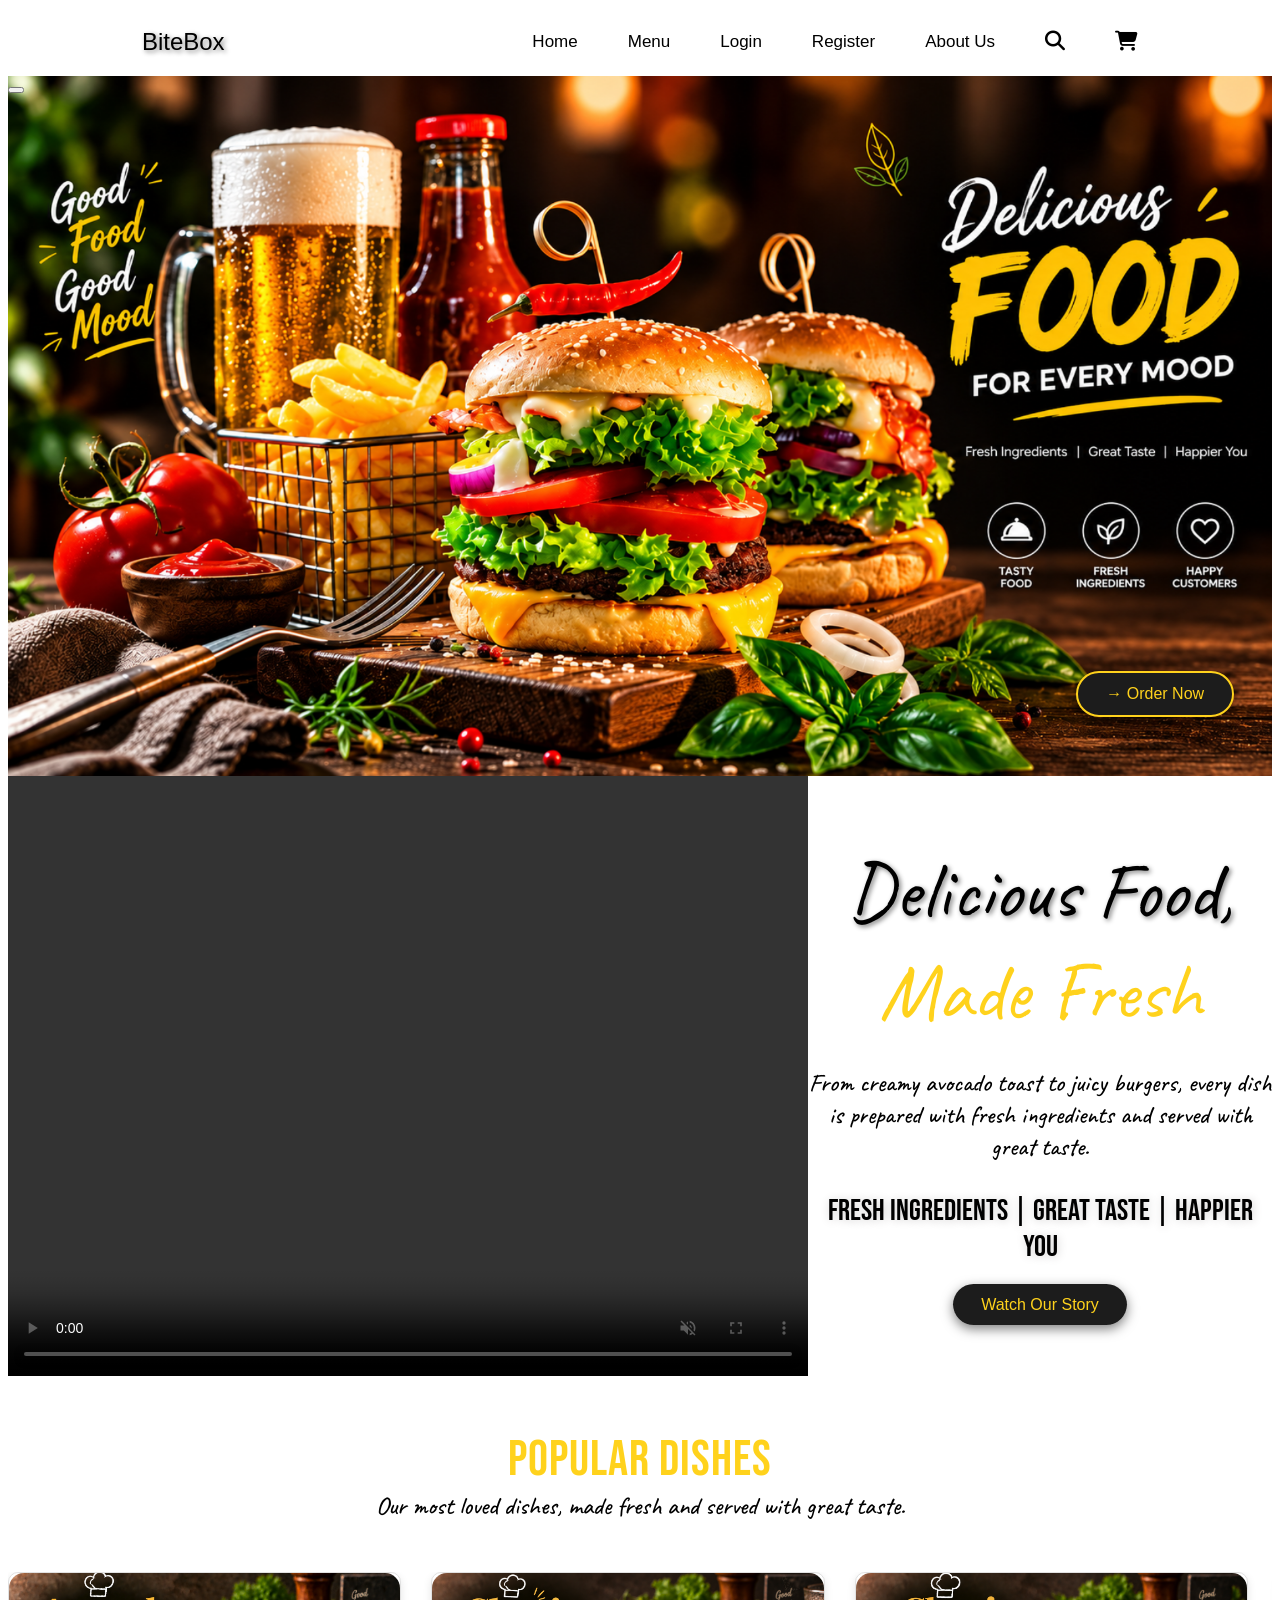
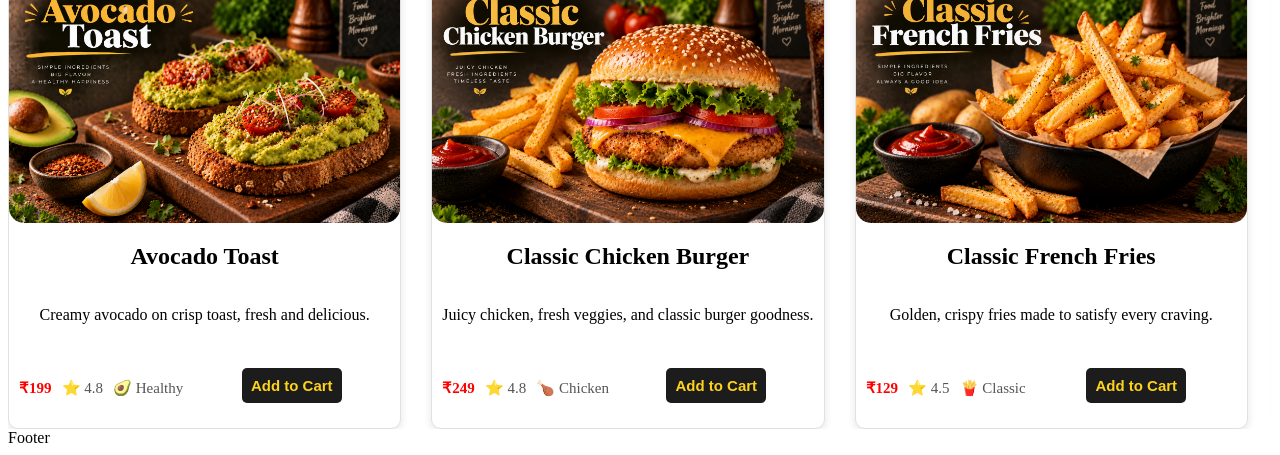
<file: pages/index.html>
<!DOCTYPE html>
<html lang="en">

<head>
   <meta charset="UTF-8">
   <meta name="viewport" content="width=device-width, initial-scale=1.0">
   <title>BiteBox</title>
   <link rel="stylesheet" href="../css/style.css">
   <link rel="stylesheet" href="https://cdnjs.cloudflare.com/ajax/libs/font-awesome/6.7.2/css/all.min.css">
   <link rel="preconnect" href="https://fonts.googleapis.com">
   <link rel="preconnect" href="https://fonts.gstatic.com" crossorigin>
   <link href="https://fonts.googleapis.com/css2?family=Bebas+Neue&display=swap" rel="stylesheet">
   <link rel="preconnect" href="https://fonts.googleapis.com">
<link rel="preconnect" href="https://fonts.gstatic.com" crossorigin>
<link href="https://fonts.googleapis.com/css2?family=Bebas+Neue&family=Caveat:wght@500&display=swap" rel="stylesheet">

</head>

<body>
   <!-- Container Tags : div - Block Element, span - Inline Element -->

   <div>

      <!-- Header -->

      <nav>
         <h1>BiteBox</h1>
         <ul>
            <li><a href="index.html">Home</a></li>
            <li><a href="menu.html">Menu</a></li>
            <li><a href="login.html">Login</a></li>
            <li><a href="register.html">Register</a></li>
            <li><a href="aboutus.html">About Us</a></li>
            <li><i class="fa-solid fa-magnifying-glass"></i></li>
            <li><i class="fa-solid fa-cart-shopping"></i></li>
         </ul>
      </nav>

   </div>

   <div>
      <!-- Main Content -->

      <div class="main">
         <button><a href="menu.html">→ Order Now</a></button>
      </div>

      <div class="video_section">
         
         <div class="video-contenet">
            <video controls autoplay muted loop width="800" height="600">
               <source src="../videos/video_01.mp4" type="video/mp4">
            </video>
         </div>

         <div class="video-text">
            <h1>Delicious Food, </h1>
            <span>Made Fresh</span>

            <p class="highlight">From creamy avocado toast to juicy burgers, every dish is prepared with fresh ingredients and served with great taste.</p>

            <p class="highlight1">Fresh Ingredients | Great Taste | Happier You</p>

            <button><a href="../pages/menu.html">Watch Our Story</a></button>
         </div>

      </div>

   </div>

   <div>
      <!-- Popular Dishes -->

      <div class="popular_dishes_section">
         <span>POPULAR DISHES</span>
       <p>Our most loved dishes, made fresh and served with great taste.</p>
       </div>

       <div class="scroll-container">

       <div class="popular_dishes">

         <div class="dish">
            <img src="../images/Menu/avocado-toast.png" alt="Avocado Toast" class="dish-image">
            <h2>Avocado Toast</h2>
            <p>Creamy avocado on crisp toast, fresh and delicious.</p>
            <div class="food-info">
                  <span class="price">₹199</span>
                  <span class="rating">⭐ 4.8</span>
                  <span class="tag">🥑 Healthy</span>
                  <button>Add to Cart</button>
               </div>
         </div>

         <div class="dish">
            <img src="../images/Menu/classic-chicken-burger.png" alt="Classic Chicken Burger" class="dish-image">
            <h2>Classic Chicken Burger</h2>
            <p>Juicy chicken, fresh veggies, and classic burger goodness.</p>
            <div class="food-info">
                  <span class="price">₹249</span>
                  <span class="rating">⭐ 4.8</span>
                  <span class="tag">🍗 Chicken</span>
                  <button>Add to Cart</button>
               </div>
         </div>

         <div class="dish">
            <img src="../images/Menu/classic-french-fries.png" alt="Classic French Fries" class="dish-image">
            <h2>Classic French Fries</h2>
            <p>Golden, crispy fries made to satisfy every craving.</p>
            <div class="food-info">
                  <span class="price">₹129</span>
                  <span class="rating">⭐ 4.5</span>
                  <span class="tag">🍟 Classic</span>
                  <button>Add to Cart</button>
               </div>
         </div>

         <div class="dish">
            <img src="../images/Menu/spicy-chicken-rice-bowl.png" alt="Spicy Chicken Rice Bowl" class="dish-image">
            <h2>Spicy Chicken Rice Bowl</h2>
            <p>Spicy, flavorful chicken served with fragrant rice and fresh toppings.</p>
            <div class="food-info">
                  <span class="price">₹249</span>
                  <span class="rating">⭐ 4.8</span>
                  <span class="tag">🌶️ Spicy</span>
                  <button>Add to Cart</button>
               </div>
         </div>

         <!-- Duplicate set for seamless scrolling -->
        <div class="dish">
            <img src="../images/Menu/avocado-toast.png"
                 alt="Avocado Toast"
                 class="dish-image">
            <h2>Avocado Toast</h2>
            <p>Creamy avocado on crisp toast, fresh and delicious.</p>
            <div class="food-info">
                  <span class="price">₹199</span>
                  <span class="rating">⭐ 4.8</span>
                  <span class="tag">🥑 Healthy</span>
                  <button>Add to Cart</button>
               </div>
        </div>

        <div class="dish">
            <img src="../images/Menu/classic-chicken-burger.png"
                 alt="Classic Chicken Burger"
                 class="dish-image">
            <h2>Classic Chicken Burger</h2>
            <p>Juicy chicken, fresh veggies, and classic burger goodness.</p>
            <div class="food-info">
                  <span class="price">₹249</span>
                  <span class="rating">⭐ 4.8</span>
                  <span class="tag">🍗 Chicken</span>
                  <button>Add to Cart</button>
               </div>
        </div>

        <div class="dish">
            <img src="../images/Menu/classic-french-fries.png"
                 alt="Classic French Fries"
                 class="dish-image">
            <h2>Classic French Fries</h2>
            <p>Golden, crispy fries made to satisfy every craving.</p>
            <div class="food-info">
                  <span class="price">₹129</span>
                  <span class="rating">⭐ 4.5</span>
                  <span class="tag">🍟 Classic</span>
                  <button>Add to Cart</button>
               </div>
        </div>

        <div class="dish">
            <img src="../images/Menu/spicy-chicken-rice-bowl.png"
                 alt="Spicy Chicken Rice Bowl"
                 class="dish-image">
            <h2>Spicy Chicken Rice Bowl</h2>
            <p>Spicy, flavorful chicken served with fragrant rice and fresh toppings.</p>
            <div class="food-info">
                  <span class="price">₹249</span>
                  <span class="rating">⭐ 4.8</span>
                  <span class="tag">🌶️ Spicy</span>
                  <button>Add to Cart</button>
               </div>
        </div>

   </div>
   </div>

   </div>

   <div>
      Footer
   </div>

</body>

</html>
</file>
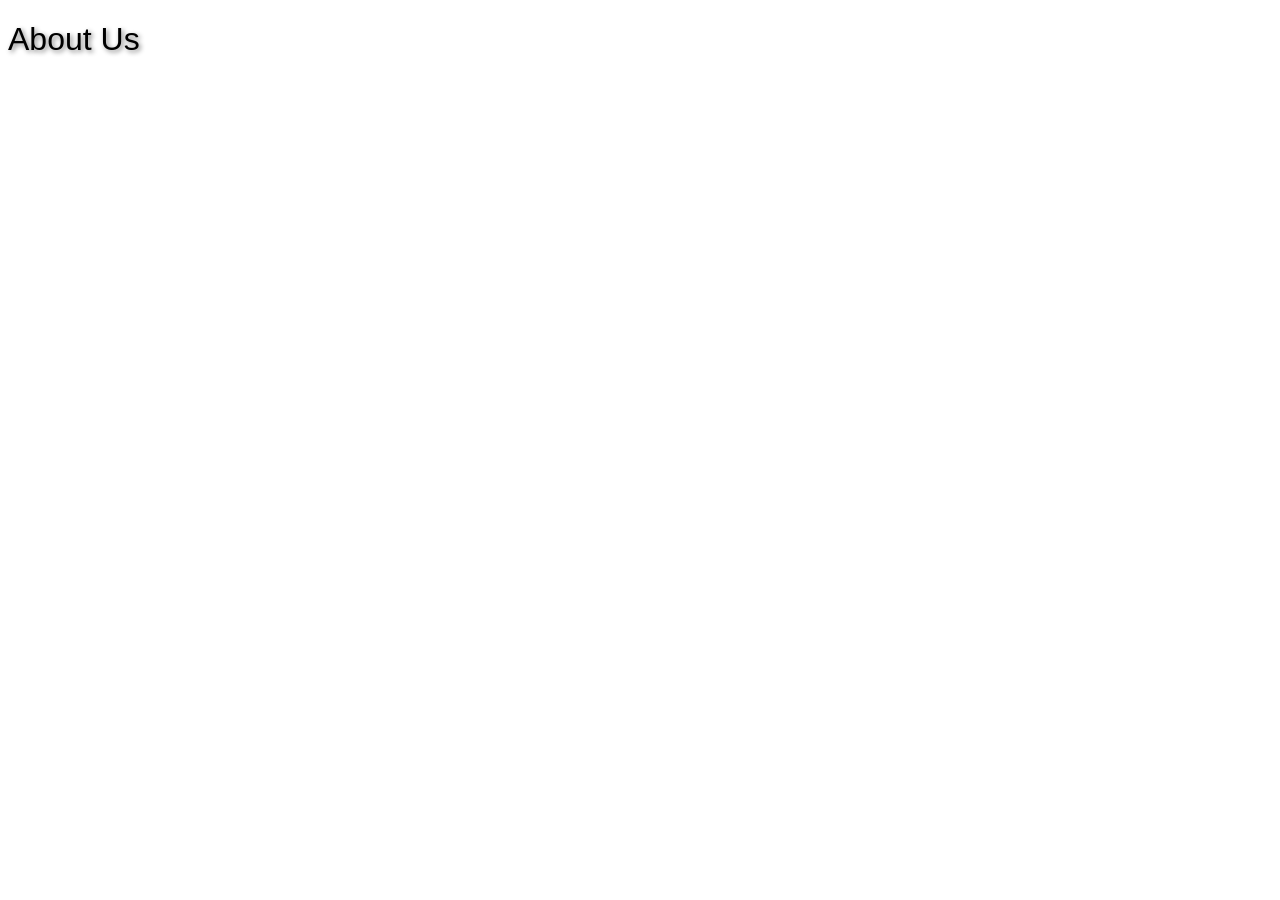
<file: pages/aboutus.html>
<!DOCTYPE html>
<html lang="en">
<head>
    <meta charset="UTF-8">
    <meta name="viewport" content="width=device-width, initial-scale=1.0">
    <title>About Us</title>
    <link rel="stylesheet" href="../css/style.css">
</head>
<body>
    <h1>About Us</h1>
</body>
</html>
</file>
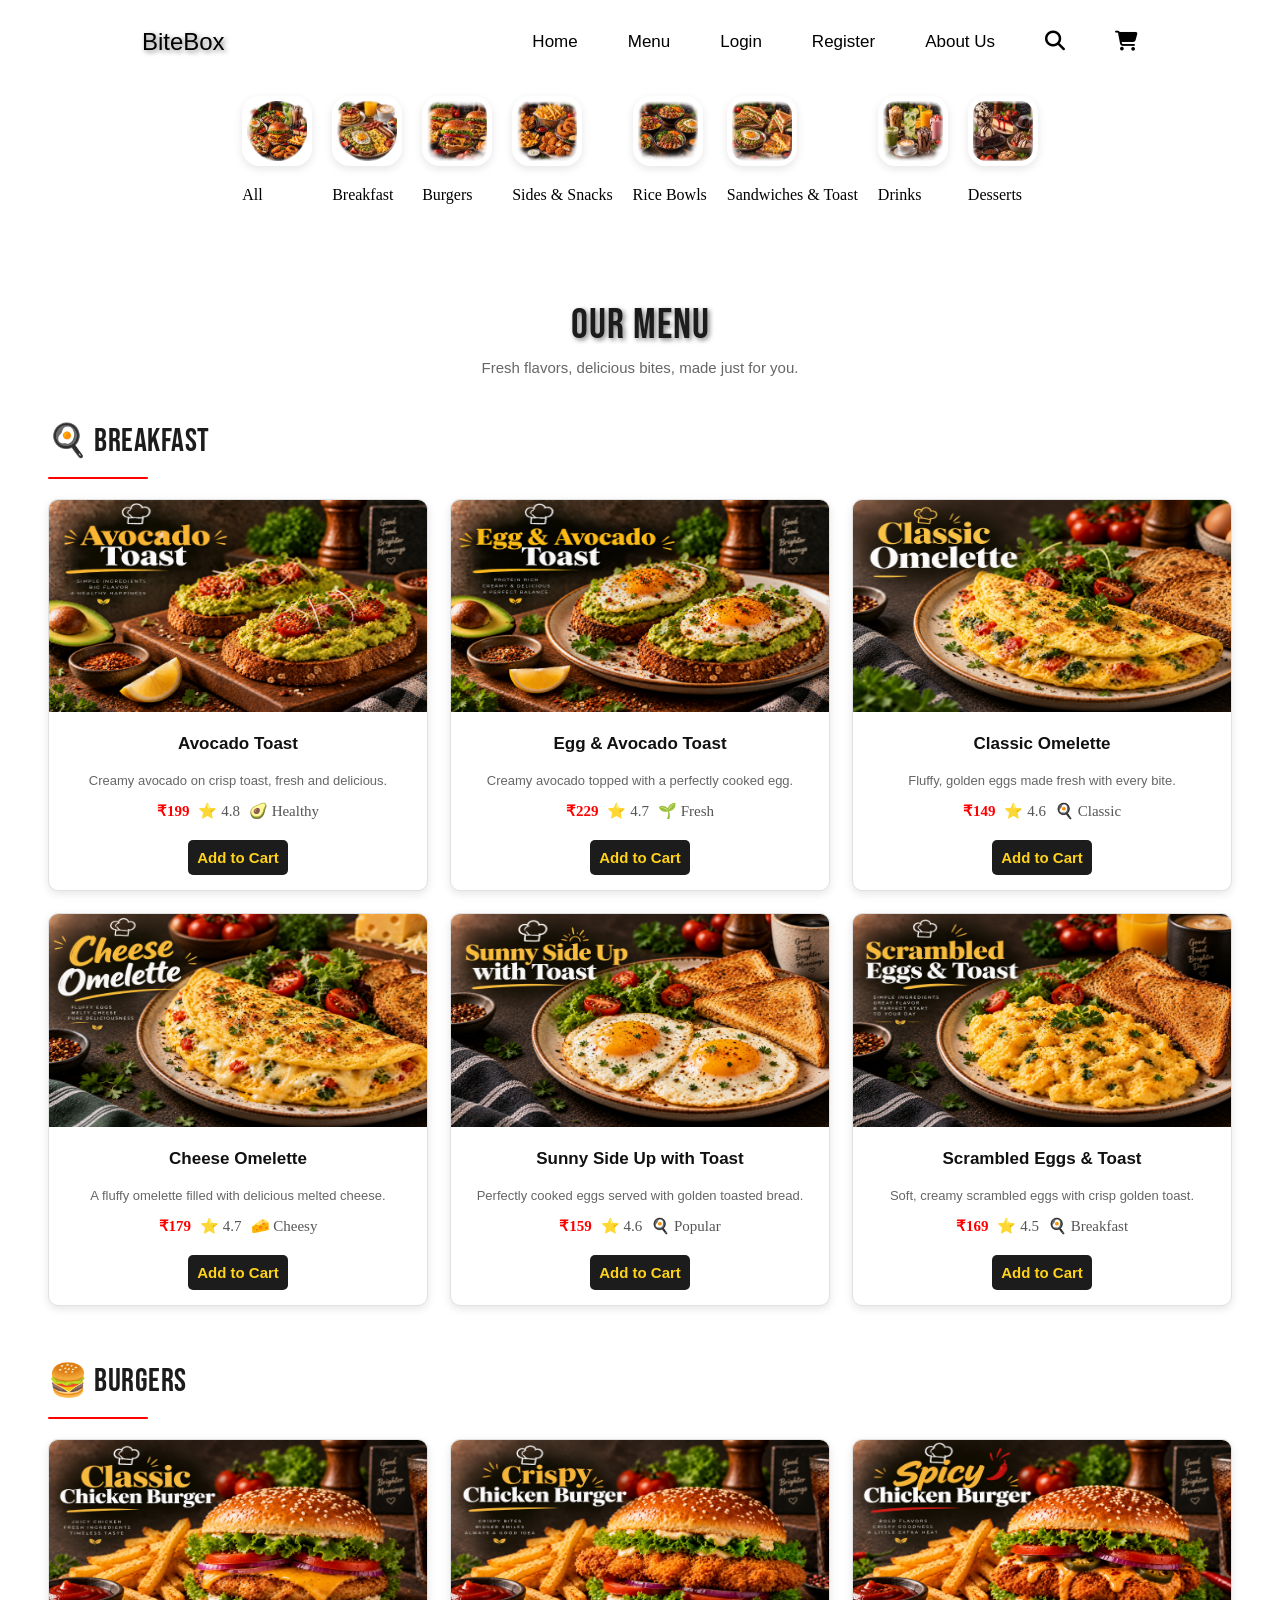
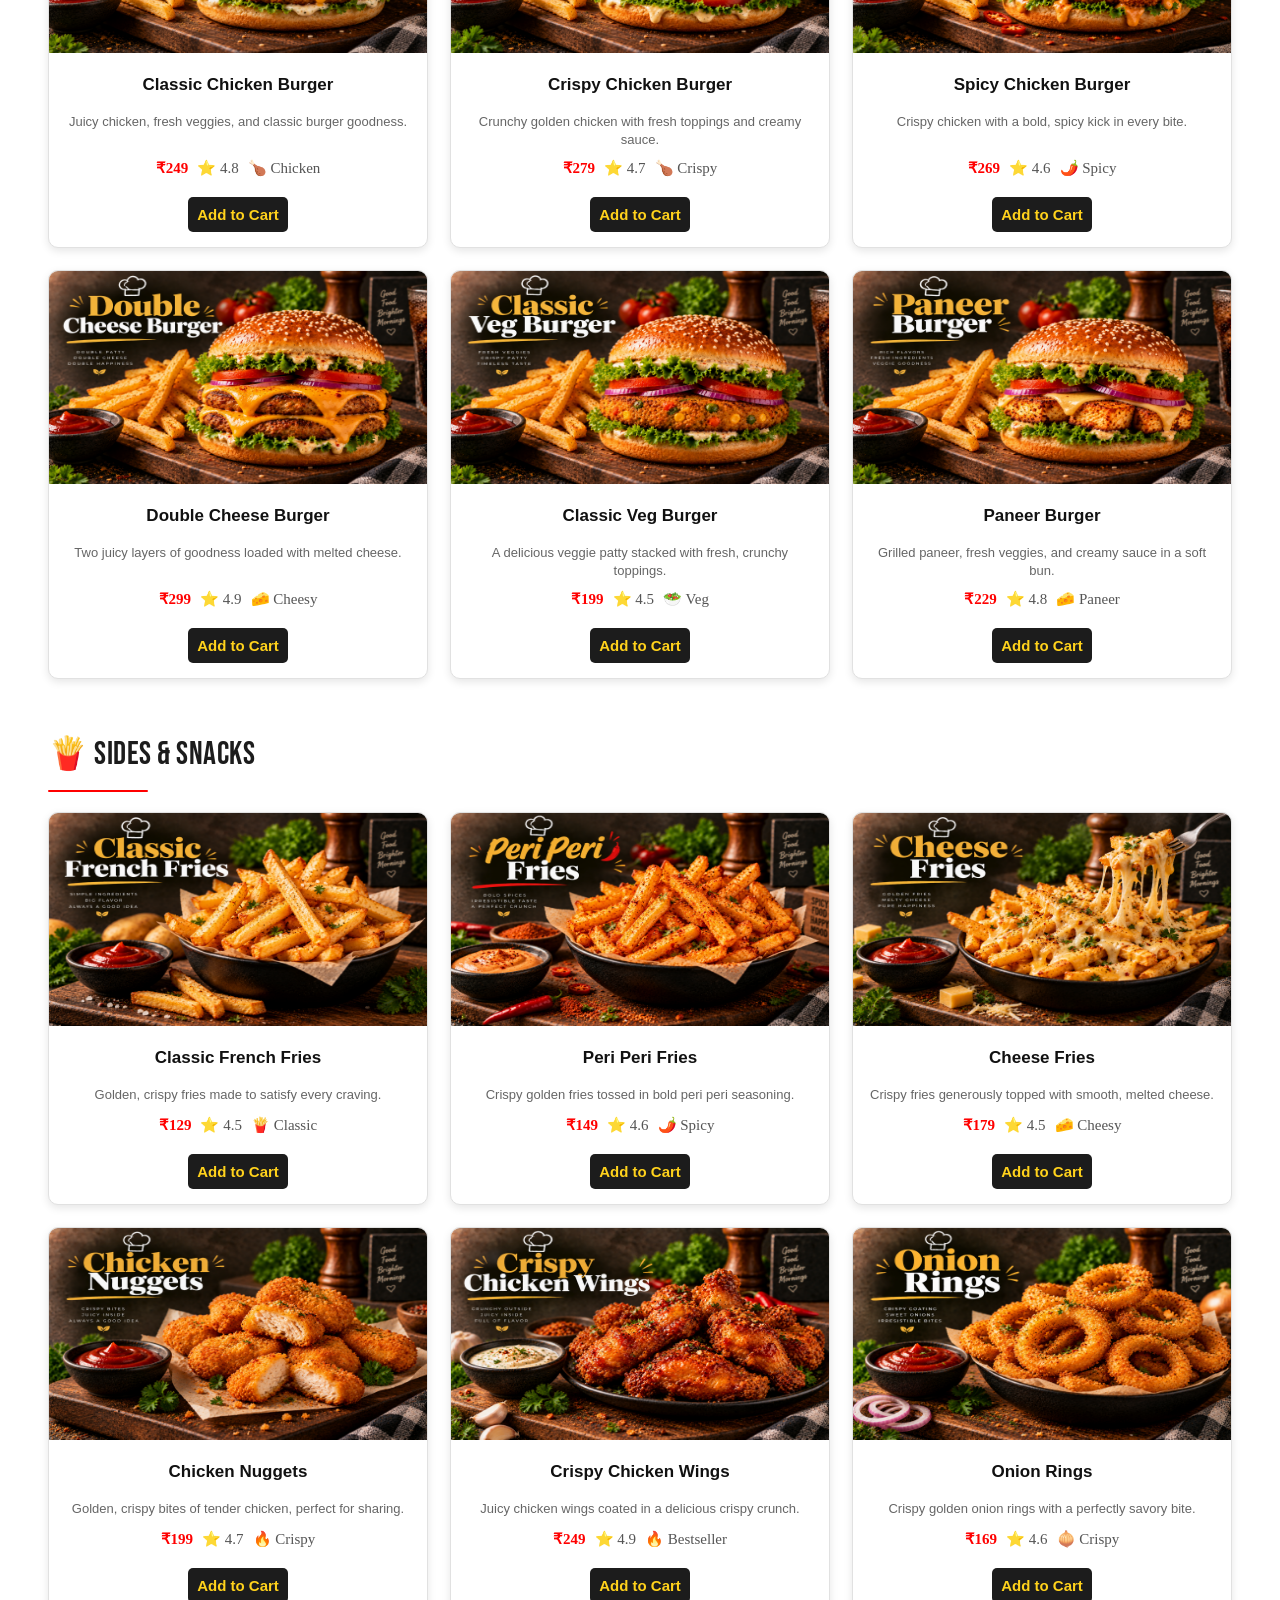
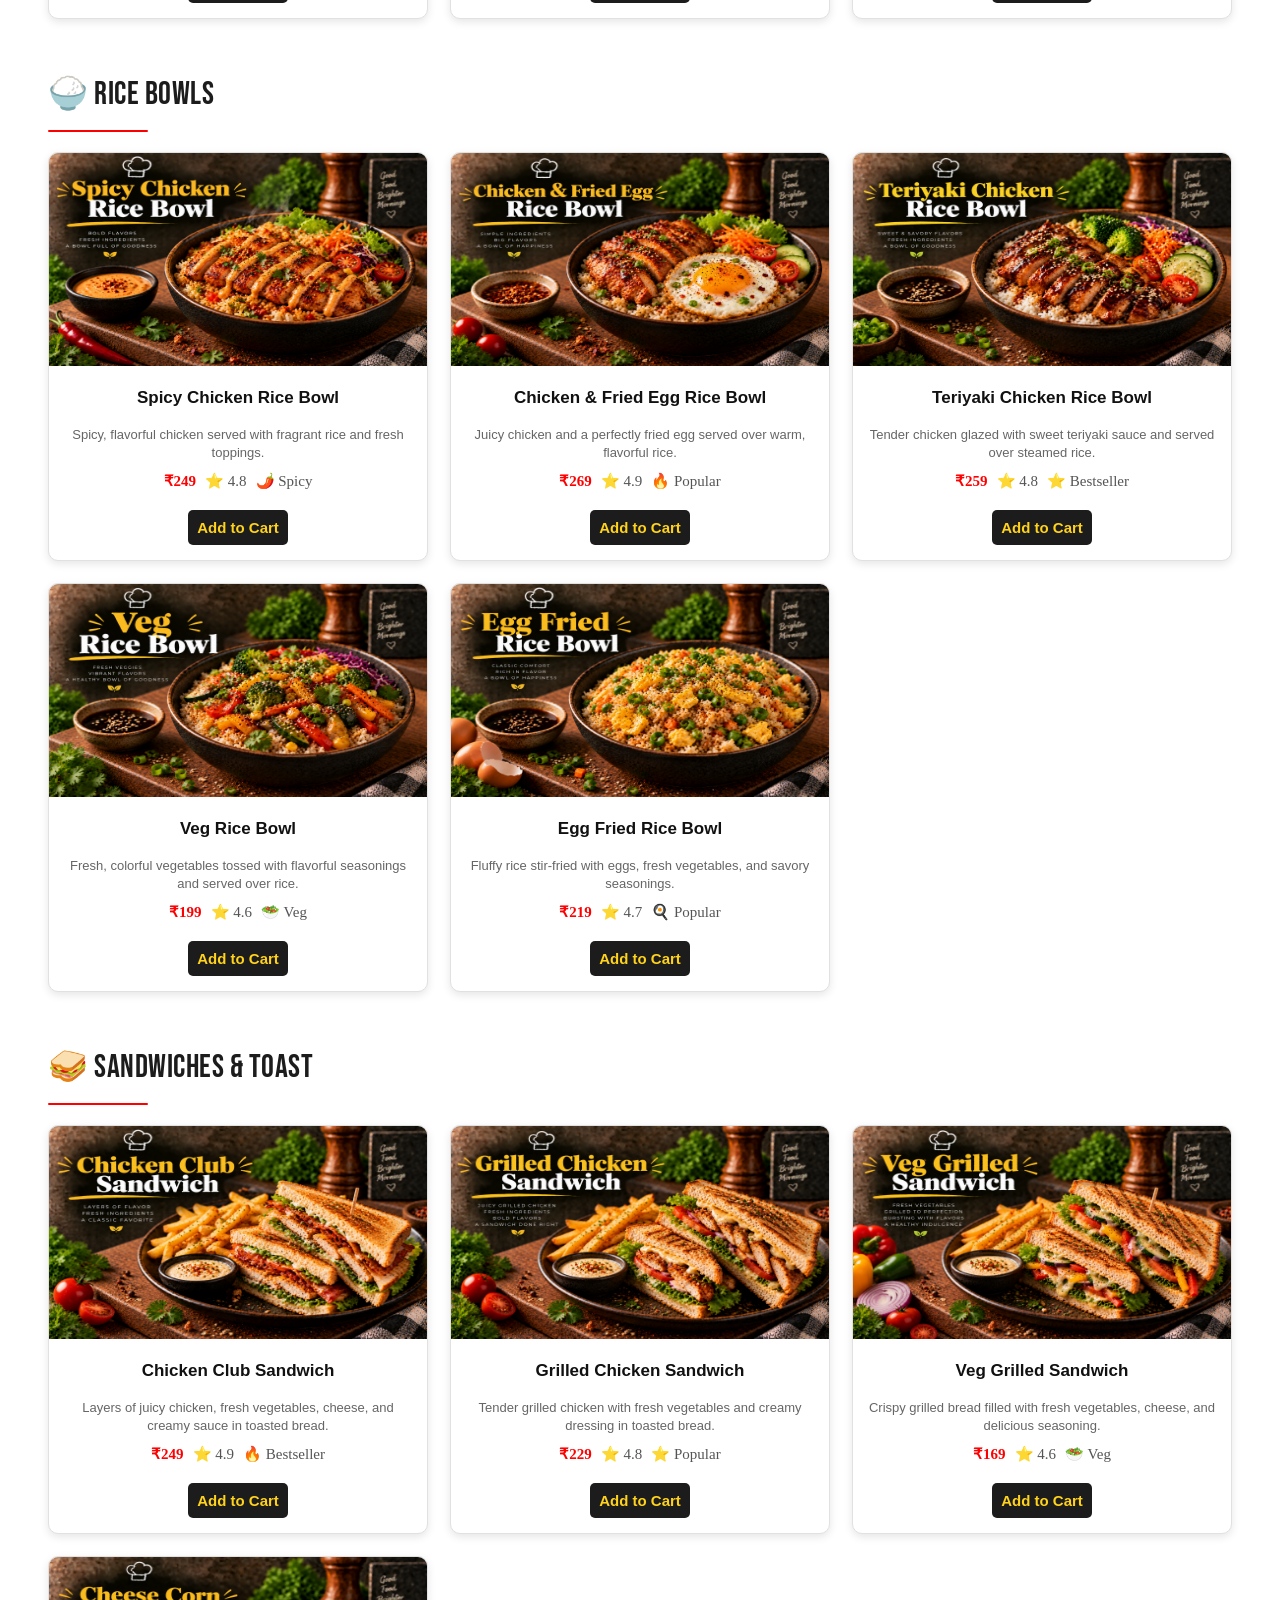
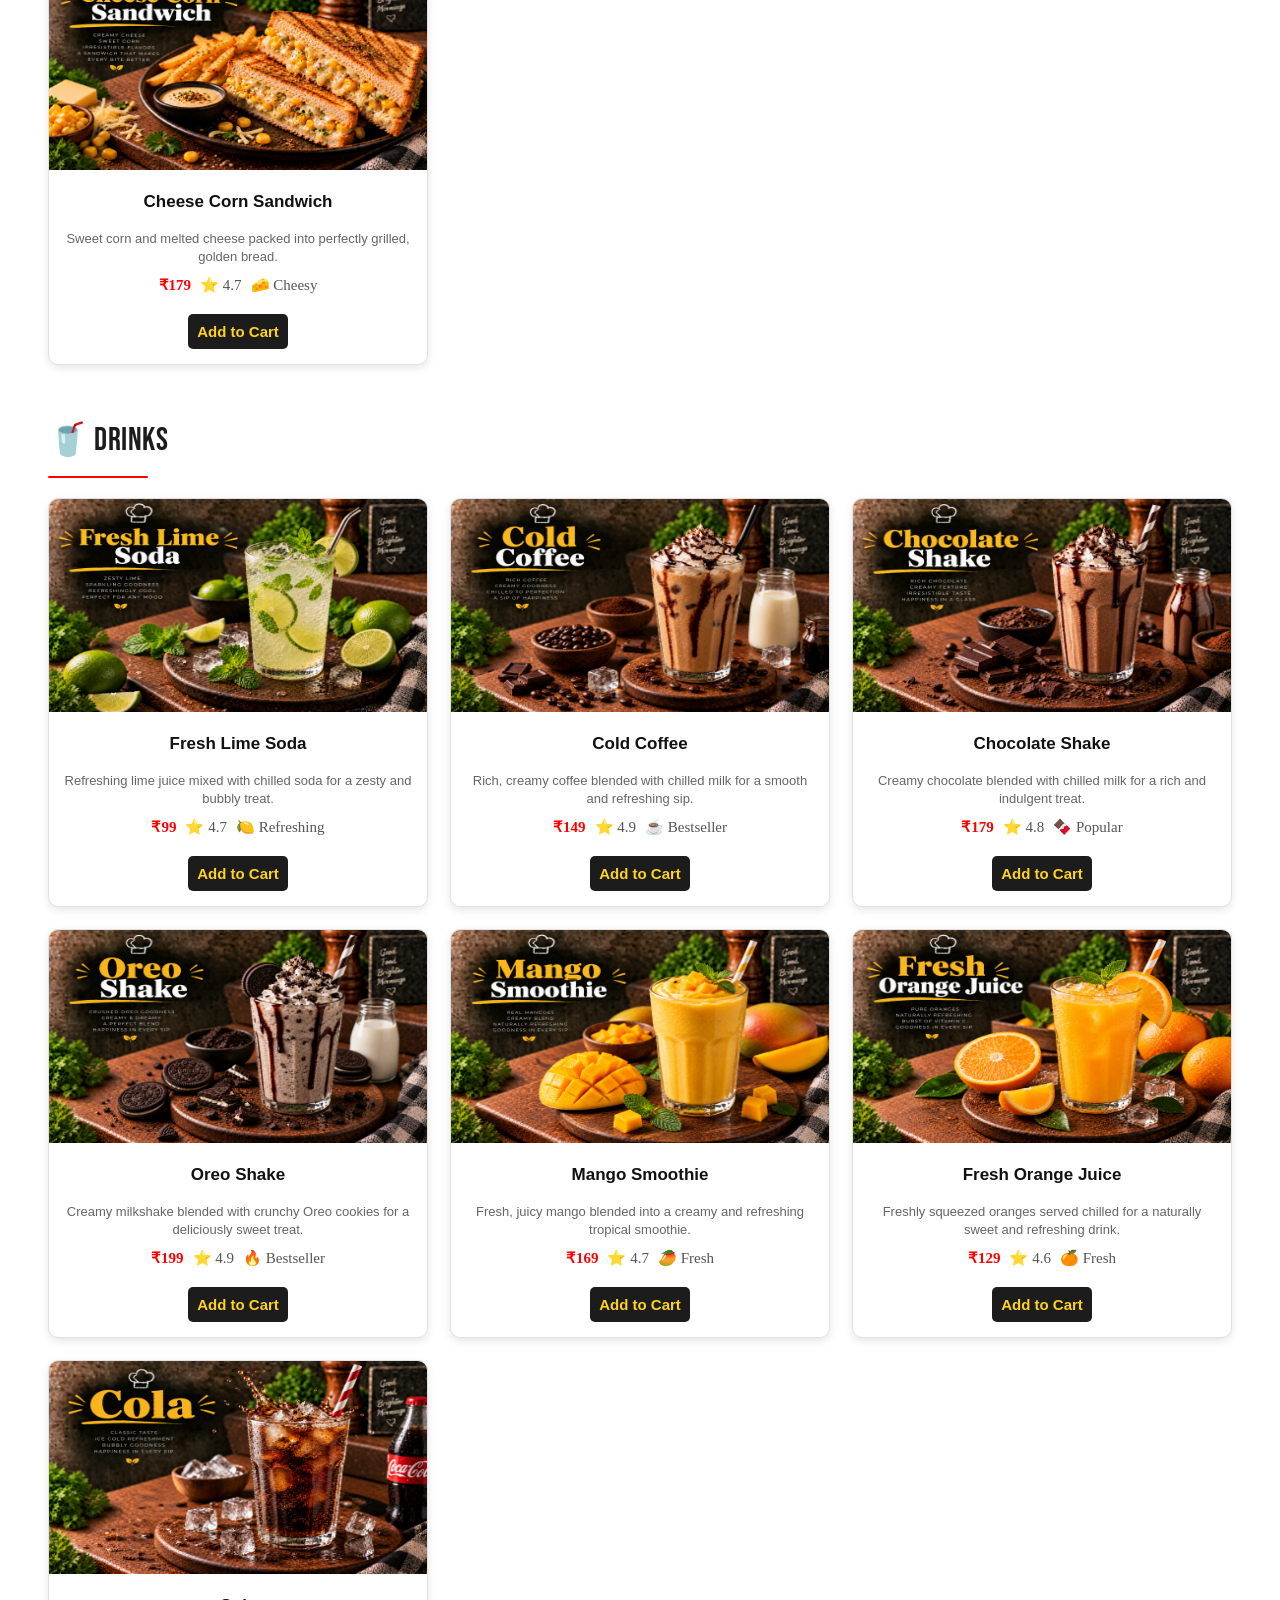
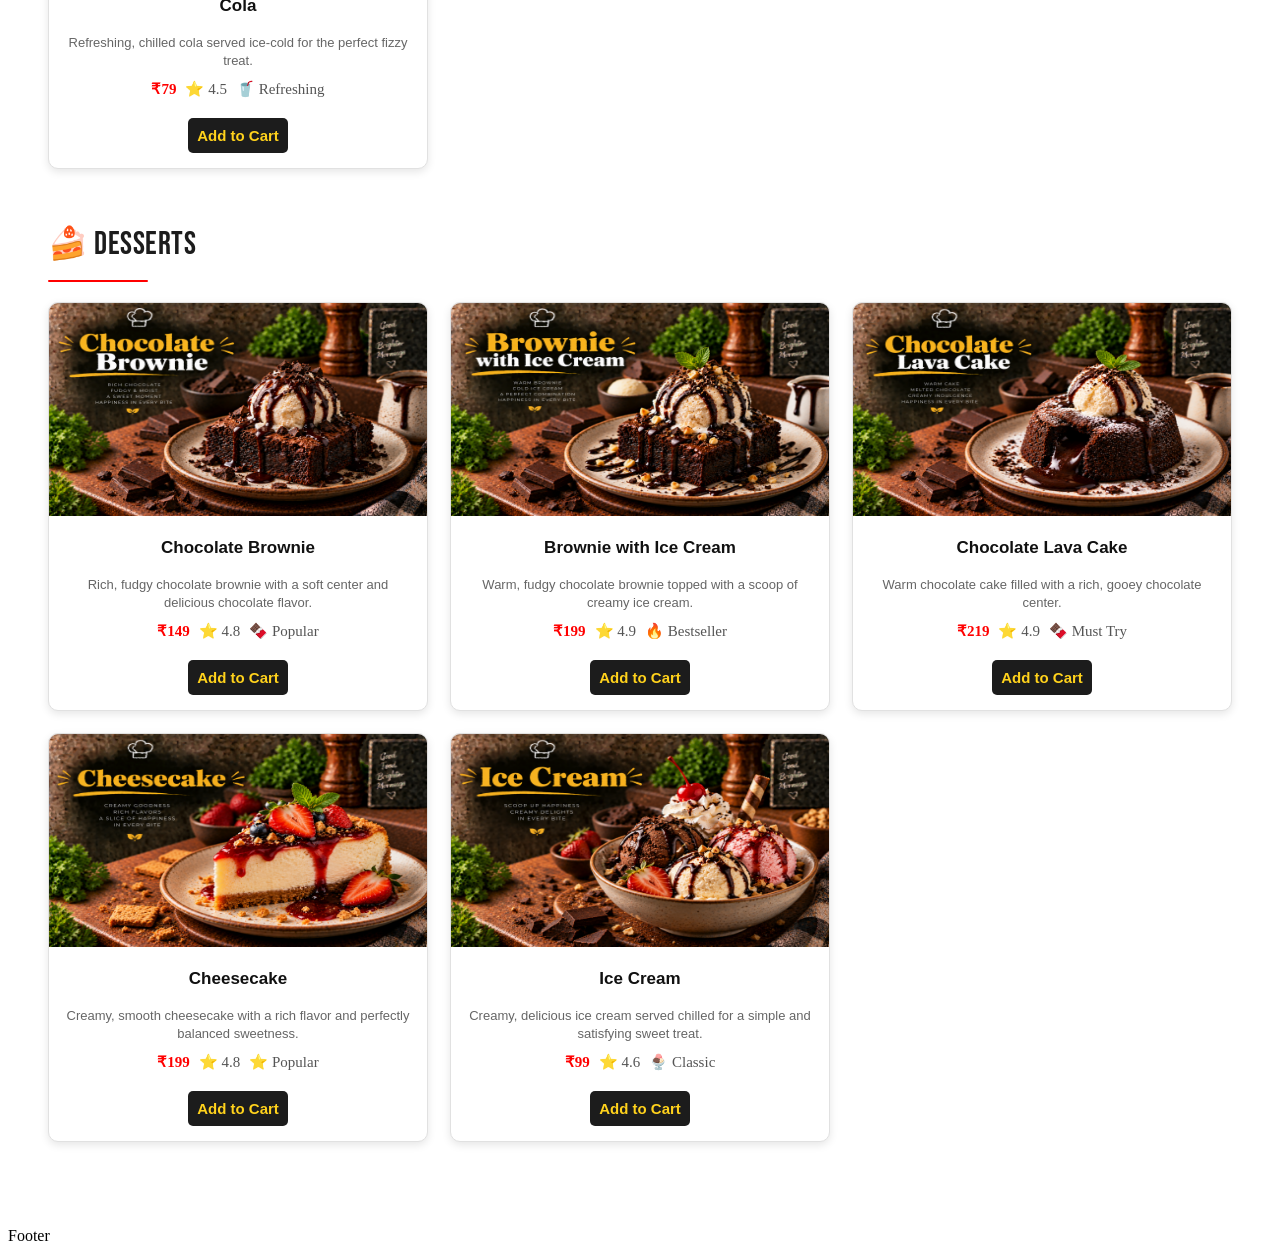
<file: pages/menu.html>
<!DOCTYPE html>
<html lang="en">
<head>
   <meta charset="UTF-8">
   <meta name="viewport" content="width=device-width, initial-scale=1.0">
   <title>BiteBox | Menu</title>
   <link rel="stylesheet" href="../css/style.css">
   <link rel="stylesheet" href="https://cdnjs.cloudflare.com/ajax/libs/font-awesome/6.7.2/css/all.min.css">
   <link rel="preconnect" href="https://fonts.googleapis.com">
   <link rel="preconnect" href="https://fonts.gstatic.com" crossorigin>
   <link href="https://fonts.googleapis.com/css2?family=Bebas+Neue&family=Caveat:wght@500&display=swap"rel="stylesheet">
   <style>

    @media screen and (max-width: 900px) {
    .food-grid {
        grid-template-columns: repeat(2, 1fr);
    }
}

@media screen and (max-width: 600px) {
    .food-grid {
        grid-template-columns: 1fr;
    }

    #main-content {
        padding: 20px 15px;
    }
}
   </style>
</head>

<body>

   <!-- Header -->

   <div id="header">

      <nav>
         <h1>BiteBox</h1>

         <ul>
            <li><a href="index.html">Home</a></li>
            <li><a href="menu.html">Menu</a></li>
            <li><a href="login.html">Login</a></li>
            <li><a href="register.html">Register</a></li>
            <li><a href="aboutus.html">About Us</a></li>
            <li><i class="fa-solid fa-magnifying-glass"></i></li>
            <li><i class="fa-solid fa-cart-shopping"></i></li>
         </ul>
      </nav>

   </div>

   <!-- Menu -->

   <div class="categories">
    <div class="category-details">
        <img src="../images/Category/category-all.png" alt="">
        <p>All</p>
    </div>

    <div class="category-details">
        <img src="../images/Category/category-breakfast.png" alt="">
        <p>Breakfast</p>
    </div>

    <div class="category-details">
        <img src="../images/Category/category-burgers.png" alt="">
        <p>Burgers</p>
    </div>

    <div class="category-details">
        <img src="../images/Category/category-sides-snacks.png" alt="">
        <p>Sides & Snacks</p>
    </div>

    <div class="category-details">
        <img src="../images/Category/category-rice-bowl.png" alt="">
        <p>Rice Bowls</p>
    </div>

    <div class="category-details">
        <img src="../images/Category/category-sandwiches-toast.png" alt="">
        <p>Sandwiches & Toast</p>
    </div>

    <div class="category-details">
        <img src="../images/Category/category-drinks.png" alt="">
        <p>Drinks</p>
    </div>

    <div class="category-details">
        <img src="../images/Category/category-desserts.png" alt="">
        <p>Desserts</p>
    </div>
   </div>

   <main id="main-content">

      <section class="menu-heading">
         <h1>Our Menu</h1>
         <p>Fresh flavors, delicious bites, made just for you.</p>
      </section>

      <section class="menu-category">
         <h2>🍳 Breakfast</h2>
         <p></p>
         <div class="category-line"></div>
         
         <div class="food-grid">

            <div class="food_card">
               <img src="../images/Menu/avocado-toast.png" alt="Avocado Toast">
               <h3>Avocado Toast</h3>
               <p>Creamy avocado on crisp toast, fresh and delicious.</p>

               <div class="food-info">
                  <span class="price">₹199</span>
                  <span class="rating">⭐ 4.8</span>
                  <span class="tag">🥑 Healthy</span>
               </div>

               <button>Add to Cart</button>
            </div>

            <div class="food_card">
               <img src="../images/Menu/egg-avocado-toast.png" alt="Egg & Avocado Toast">
               <h3>Egg & Avocado Toast</h3>
               <p>Creamy avocado topped with a perfectly cooked egg.</p>

               <div class="food-info">
                  <span class="price">₹229</span>
                  <span class="rating">⭐ 4.7</span>
                  <span class="tag">🌱 Fresh</span>
               </div>

               <button>Add to Cart</button>
            </div>

            <div class="food_card">
               <img src="../images/Menu/classic-omelette.png" alt="Classic Omelette">
               <h3>Classic Omelette</h3>
               <p>Fluffy, golden eggs made fresh with every bite.</p>

               <div class="food-info">
                  <span class="price">₹149</span>
                  <span class="rating">⭐ 4.6</span>
                  <span class="tag">🍳 Classic</span>
               </div>

               <button>Add to Cart</button>
            </div>

            <div class="food_card">
               <img src="../images/Menu/cheese-omelette.png" alt="Cheese Omelette">
               <h3>Cheese Omelette</h3>
               <p>A fluffy omelette filled with delicious melted cheese.</p>

               <div class="food-info">
                  <span class="price">₹179</span>
                  <span class="rating">⭐ 4.7</span>
                  <span class="tag">🧀 Cheesy</span>
               </div>

               <button>Add to Cart</button>
            </div>

            <div class="food_card">
               <img src="../images/Menu/sunny-side-up-with-toast.png" alt="Sunny Side Up with Toast">
               <h3>Sunny Side Up with Toast</h3>
               <p>Perfectly cooked eggs served with golden toasted bread.</p>

               <div class="food-info">
                  <span class="price">₹159</span>
                  <span class="rating">⭐ 4.6</span>
                  <span class="tag">🍳 Popular</span>
               </div>

               <button>Add to Cart</button>
            </div>

            <div class="food_card">
               <img src="../images/Menu/scrambled-eggs-toast.png" alt="Scrambled Eggs & Toast">
               <h3>Scrambled Eggs & Toast</h3>
               <p>Soft, creamy scrambled eggs with crisp golden toast.</p>

               <div class="food-info">
                  <span class="price">₹169</span>
                  <span class="rating">⭐ 4.5</span>
                  <span class="tag">🍳 Breakfast</span>
               </div>

               <button>Add to Cart</button>
            </div>

         </div>
      </section>

      <section class="menu-category">

         <h2>🍔 Burgers</h2>
         <p></p>
         <div class="category-line"></div>

         <div class="food-grid">

            <div class="food_card">
               <img src="../images/Menu/classic-chicken-burger.png" alt="Classic Chicken Burger">
               <h3>Classic Chicken Burger</h3>
               <p>Juicy chicken, fresh veggies, and classic burger goodness.</p>

               <div class="food-info">
                  <span class="price">₹249</span>
                  <span class="rating">⭐ 4.8</span>
                  <span class="tag">🍗 Chicken</span>
               </div>

               <button>Add to Cart</button>
            </div>

            <div class="food_card">
               <img src="../images/Menu/crispy-chicken-burger.png" alt="Crispy Chicken Burger">
               <h3>Crispy Chicken Burger</h3>
               <p>Crunchy golden chicken with fresh toppings and creamy sauce.</p>

               <div class="food-info">
                  <span class="price">₹279</span>
                  <span class="rating">⭐ 4.7</span>
                  <span class="tag">🍗 Crispy</span>
               </div>

               <button>Add to Cart</button>
            </div>

            <div class="food_card">
               <img src="../images/Menu/spicy-chicken-burger.png" alt="Spicy Chicken Burger">
               <h3>Spicy Chicken Burger</h3>
               <p>Crispy chicken with a bold, spicy kick in every bite.</p>

               <div class="food-info">
                  <span class="price">₹269</span>
                  <span class="rating">⭐ 4.6</span>
                  <span class="tag">🌶️ Spicy</span>
               </div>

               <button>Add to Cart</button>
            </div>

            <div class="food_card">
               <img src="../images/Menu/double-cheese-burger.png" alt="Double Cheese Burger">
               <h3>Double Cheese Burger</h3>
               <p>Two juicy layers of goodness loaded with melted cheese.</p>

               <div class="food-info">
                  <span class="price">₹299</span>
                  <span class="rating">⭐ 4.9</span>
                  <span class="tag">🧀 Cheesy</span>
               </div>

               <button>Add to Cart</button>
            </div>

            <div class="food_card">
               <img src="../images/Menu/classic-veg-burger.png" alt="Classic Veg Burger">
               <h3>Classic Veg Burger</h3>
               <p>A delicious veggie patty stacked with fresh, crunchy toppings.</p>

               <div class="food-info">
                  <span class="price">₹199</span>
                  <span class="rating">⭐ 4.5</span>
                  <span class="tag">🥗 Veg</span>
               </div>

               <button>Add to Cart</button>
            </div>

            <div class="food_card">
               <img src="../images/Menu/paneer-burger.png" alt="Paneer Burger">
               <h3>Paneer Burger</h3>
               <p>Grilled paneer, fresh veggies, and creamy sauce in a soft bun.</p>

               <div class="food-info">
                  <span class="price">₹229</span>
                  <span class="rating">⭐ 4.8</span>
                  <span class="tag">🧀 Paneer</span>
               </div>

               <button>Add to Cart</button>
            </div>

         </div>
      </section>

      <section class="menu-category">

         <h2>🍟 Sides & Snacks</h2>
         <p></p>
         <div class="category-line"></div>

         <div class="food-grid">

            <div class="food_card">
               <img src="../images/Menu/classic-french-fries.png" alt="Classic French Fries">
               <h3>Classic French Fries</h3>
               <p>Golden, crispy fries made to satisfy every craving.</p>

               <div class="food-info">
                  <span class="price">₹129</span>
                  <span class="rating">⭐ 4.5</span>
                  <span class="tag">🍟 Classic</span>
               </div>

               <button>Add to Cart</button>
            </div>

            <div class="food_card">
               <img src="../images/Menu/peri-peri-fries.png" alt="Peri Peri Fries">
               <h3>Peri Peri Fries</h3>
               <p>Crispy golden fries tossed in bold peri peri seasoning.</p>

               <div class="food-info">
                  <span class="price">₹149</span>
                  <span class="rating">⭐ 4.6</span>
                  <span class="tag">🌶️ Spicy</span>
               </div>

               <button>Add to Cart</button>
            </div>

            <div class="food_card">
               <img src="../images/Menu/cheese-fries.png" alt="Cheese Fries">
               <h3>Cheese Fries</h3>
               <p>Crispy fries generously topped with smooth, melted cheese.</p>

               <div class="food-info">
                  <span class="price">₹179</span>
                  <span class="rating">⭐ 4.5</span>
                  <span class="tag">🧀 Cheesy</span>
               </div>

               <button>Add to Cart</button>
            </div>

            <div class="food_card">
               <img src="../images/Menu/chicken-nuggets.png" alt="Chicken Nuggets">
               <h3>Chicken Nuggets</h3>
               <p>Golden, crispy bites of tender chicken, perfect for sharing.</p>

               <div class="food-info">
                  <span class="price">₹199</span>
                  <span class="rating">⭐ 4.7</span>
                  <span class="tag">🔥 Crispy</span>
               </div>

               <button>Add to Cart</button>
            </div>

            <div class="food_card">
               <img src="../images/Menu/crispy-chicken-wings.png" alt="Crispy Chicken Wings">
               <h3>Crispy Chicken Wings</h3>
               <p>Juicy chicken wings coated in a delicious crispy crunch.</p>

               <div class="food-info">
                  <span class="price">₹249</span>
                  <span class="rating">⭐ 4.9</span>
                  <span class="tag">🔥 Bestseller</span>
               </div>

               <button>Add to Cart</button>
            </div>

            <div class="food_card">
               <img src="../images/Menu/onion-rings.png" alt="Onion Rings">
               <h3>Onion Rings</h3>
               <p>Crispy golden onion rings with a perfectly savory bite.</p>

               <div class="food-info">
                  <span class="price">₹169</span>
                  <span class="rating">⭐ 4.6</span>
                  <span class="tag">🧅 Crispy</span>
               </div>

               <button>Add to Cart</button>
            </div>

         </div>
      </section>

      <section class="menu-category">

            <h2>🍚 Rice Bowls</h2>
            <p></p>
            <div class="category-line"></div>

            <div class="food-grid">

                <div class="food_card">
                    <img src="../images/Menu/spicy-chicken-rice-bowl.png" alt="">
                    <h3>Spicy Chicken Rice Bowl</h3>
                    <p>Spicy, flavorful chicken served with fragrant rice and fresh toppings.</p>

                    <div class="food-info">
                        <span class="price">₹249</span>
                        <span class="rating">⭐ 4.8</span>
                        <span class="tag">🌶️ Spicy</span>
                    </div>

                    <button>Add to Cart</button>
                </div>

                <div class="food_card">
                    <img src="../images/Menu/chicken-&-fried-egg-rice-bowl.png" alt="">
                    <h3>Chicken & Fried Egg Rice Bowl</h3>
                    <p>Juicy chicken and a perfectly fried egg served over warm, flavorful rice.</p>
                    
                    <div class="food-info">
                        <span class="price">₹269</span>
                        <span class="rating">⭐ 4.9</span>
                        <span class="tag">🔥 Popular</span>
                    </div>

                    <button>Add to Cart</button>
                </div>

                <div class="food_card">
                    <img src="../images/Menu/teriyaki-chicken-rice-bowl.png" alt="">
                    <h3>Teriyaki Chicken Rice Bowl</h3>
                    <p>Tender chicken glazed with sweet teriyaki sauce and served over steamed rice.</p>
                    
                    <div class="food-info">
                        <span class="price">₹259</span>
                        <span class="rating">⭐ 4.8</span>
                        <span class="tag">⭐ Bestseller</span>
                    </div>

                    <button>Add to Cart</button>
                </div>

                <div class="food_card">
                    <img src="../images/Menu/veg-rice-bowl.png" alt="">
                    <h3>Veg Rice Bowl</h3>
                    <p>Fresh, colorful vegetables tossed with flavorful seasonings and served over rice.</p>
                    
                    <div class="food-info">
                        <span class="price">₹199</span>
                        <span class="rating">⭐ 4.6</span>
                        <span class="tag">🥗 Veg</span>
                    </div>

                    <button>Add to Cart</button>
                </div>

                <div class="food_card">
                    <img src="../images/Menu/egg-fried-rice-bowl.png" alt="">
                    <h3>Egg Fried Rice Bowl</h3>
                    <p>Fluffy rice stir-fried with eggs, fresh vegetables, and savory seasonings.</p>
                    
                    <div class="food-info">
                        <span class="price">₹219</span>
                        <span class="rating">⭐ 4.7</span>
                        <span class="tag">🍳 Popular</span>
                    </div>

                    <button>Add to Cart</button>
                </div>

            </div>
        </section>

        <section class="menu-category">

            <h2>🥪 Sandwiches & Toast</h2>
            <p></p>
            <div class="category-line"></div>

            <div class="food-grid">

                <div class="food_card">
                    <img src="../images/Menu/chicken-club-sandwich.png" alt="">
                    <h3>Chicken Club Sandwich</h3>
                    <p>Layers of juicy chicken, fresh vegetables, cheese, and creamy sauce in toasted bread.</p>

                    <div class="food-info">
                        <span class="price">₹249</span>
                        <span class="rating">⭐ 4.9</span>
                        <span class="tag">🔥 Bestseller</span>
                    </div>

                    <button>Add to Cart</button>
                </div>

                <div class="food_card">
                    <img src="../images/Menu/grilled-chicken-sandwich.png" alt="">
                    <h3>Grilled Chicken Sandwich</h3>
                    <p>Tender grilled chicken with fresh vegetables and creamy dressing in toasted bread.</p>
                    
                    <div class="food-info">
                        <span class="price">₹229</span>
                        <span class="rating">⭐ 4.8</span>
                        <span class="tag">⭐ Popular</span>
                    </div>

                    <button>Add to Cart</button>
                </div>

                <div class="food_card">
                    <img src="../images/Menu/veg-grilled-sandwich.png" alt="">
                    <h3>Veg Grilled Sandwich</h3>
                    <p>Crispy grilled bread filled with fresh vegetables, cheese, and delicious seasoning.</p>
                    
                    <div class="food-info">
                        <span class="price">₹169</span>
                        <span class="rating">⭐ 4.6</span>
                        <span class="tag">🥗 Veg</span>
                    </div>

                    <button>Add to Cart</button>
                </div>

                <div class="food_card">
                    <img src="../images/Menu/cheese-corn-sandwich.png" alt="">
                    <h3>Cheese Corn Sandwich</h3>
                    <p>Sweet corn and melted cheese packed into perfectly grilled, golden bread.</p>
                    
                    <div class="food-info">
                        <span class="price">₹179</span>
                        <span class="rating">⭐ 4.7</span>
                        <span class="tag">🧀 Cheesy</span>
                    </div>

                    <button>Add to Cart</button>
                </div>

            </div>
        </section>

        <section class="menu-category">

            <h2>🥤 Drinks</h2>
            <p></p>
            <div class="category-line"></div>

            <div class="food-grid">

                <div class="food_card">
                    <img src="../images/Menu/fresh-lime-soda.png" alt="">
                    <h3>Fresh Lime Soda</h3>
                    <p>Refreshing lime juice mixed with chilled soda for a zesty and bubbly treat.</p>

                    <div class="food-info">
                        <span class="price">₹99</span>
                        <span class="rating">⭐ 4.7</span>
                        <span class="tag">🍋 Refreshing</span>
                    </div>

                    <button>Add to Cart</button>
                </div>

                <div class="food_card">
                    <img src="../images/Menu/cold-coffee.png" alt="">
                    <h3>Cold Coffee</h3>
                    <p>Rich, creamy coffee blended with chilled milk for a smooth and refreshing sip.</p>
                    
                    <div class="food-info">
                        <span class="price">₹149</span>
                        <span class="rating">⭐ 4.9</span>
                        <span class="tag">☕ Bestseller</span>
                    </div>

                    <button>Add to Cart</button>
                </div>

                <div class="food_card">
                    <img src="../images/Menu/chocolate-shake.png" alt="">
                    <h3>Chocolate Shake</h3>
                    <p>Creamy chocolate blended with chilled milk for a rich and indulgent treat.</p>
                    
                    <div class="food-info">
                        <span class="price">₹179</span>
                        <span class="rating">⭐ 4.8</span>
                        <span class="tag">🍫 Popular</span>
                    </div>

                    <button>Add to Cart</button>
                </div>

                <div class="food_card">
                    <img src="../images/Menu/oreo-shake.png" alt="">
                    <h3>Oreo Shake</h3>
                    <p>Creamy milkshake blended with crunchy Oreo cookies for a deliciously sweet treat.</p>
                    
                    <div class="food-info">
                        <span class="price">₹199</span>
                        <span class="rating">⭐ 4.9</span>
                        <span class="tag">🔥 Bestseller</span>
                    </div>

                    <button>Add to Cart</button>
                </div>

                <div class="food_card">
                    <img src="../images/Menu/mango-smoothie.png" alt="">
                    <h3>Mango Smoothie</h3>
                    <p>Fresh, juicy mango blended into a creamy and refreshing tropical smoothie.</p>
                    
                    <div class="food-info">
                        <span class="price">₹169</span>
                        <span class="rating">⭐ 4.7</span>
                        <span class="tag">🥭 Fresh</span>
                    </div>

                    <button>Add to Cart</button>
                </div>

                <div class="food_card">
                    <img src="../images/Menu/fresh-orange-juice.png" alt="">
                    <h3>Fresh Orange Juice</h3>
                    <p>Freshly squeezed oranges served chilled for a naturally sweet and refreshing drink.</p>
                    
                    <div class="food-info">
                        <span class="price">₹129</span>
                        <span class="rating">⭐ 4.6</span>
                        <span class="tag">🍊 Fresh</span>
                    </div>

                    <button>Add to Cart</button>
                </div>

                <div class="food_card">
                    <img src="../images/Menu/cola.png" alt="">
                    <h3>Cola</h3>
                    <p>Refreshing, chilled cola served ice-cold for the perfect fizzy treat.</p>
                    
                    <div class="food-info">
                        <span class="price">₹79</span>
                        <span class="rating">⭐ 4.5</span>
                        <span class="tag">🥤 Refreshing</span>
                    </div>

                    <button>Add to Cart</button>
                </div>

            </div>
        </section>

        <section class="menu-category">

            <h2>🍰 Desserts</h2>
            <p></p>
            <div class="category-line"></div>

            <div class="food-grid">

                <div class="food_card">
                    <img src="../images/Menu/chocolate-brownie.png" alt="">
                    <h3>Chocolate Brownie</h3>
                    <p>Rich, fudgy chocolate brownie with a soft center and delicious chocolate flavor.</p>

                    <div class="food-info">
                        <span class="price">₹149</span>
                        <span class="rating">⭐ 4.8</span>
                        <span class="tag">🍫 Popular</span>
                    </div>

                    <button>Add to Cart</button>
                </div>

                <div class="food_card">
                    <img src="../images/Menu/brownie-with-ice-cream.png" alt="">
                    <h3>Brownie with Ice Cream</h3>
                    <p>Warm, fudgy chocolate brownie topped with a scoop of creamy ice cream.</p>
                    
                    <div class="food-info">
                        <span class="price">₹199</span>
                        <span class="rating">⭐ 4.9</span>
                        <span class="tag">🔥 Bestseller</span>
                    </div>

                    <button>Add to Cart</button>
                </div>

                <div class="food_card">
                    <img src="../images/Menu/chocolate-lava-cake.png" alt="">
                    <h3>Chocolate Lava Cake</h3>
                    <p>Warm chocolate cake filled with a rich, gooey chocolate center.</p>
                    
                    <div class="food-info">
                        <span class="price">₹219</span>
                        <span class="rating">⭐ 4.9</span>
                        <span class="tag">🍫 Must Try</span>
                    </div>

                    <button>Add to Cart</button>
                </div>

                <div class="food_card">
                    <img src="../images/Menu/cheesecake.png" alt="">
                    <h3>Cheesecake</h3>
                    <p>Creamy, smooth cheesecake with a rich flavor and perfectly balanced sweetness.</p>
                    
                    <div class="food-info">
                        <span class="price">₹199</span>
                        <span class="rating">⭐ 4.8</span>
                        <span class="tag">⭐ Popular</span>
                    </div>

                    <button>Add to Cart</button>
                </div>

                <div class="food_card">
                    <img src="../images/Menu/ice-cream.png" alt="">
                    <h3>Ice Cream</h3>
                    <p>Creamy, delicious ice cream served chilled for a simple and satisfying sweet treat.</p>
                    
                    <div class="food-info">
                        <span class="price">₹99</span>
                        <span class="rating">⭐ 4.6</span>
                        <span class="tag">🍨 Classic</span>
                    </div>

                    <button>Add to Cart</button>
                </div>

            </div>
        </section>

   </main>


   <!-- FOOTER -->

   <div id="footer">
      Footer
   </div>


</body>

</html>
</file>
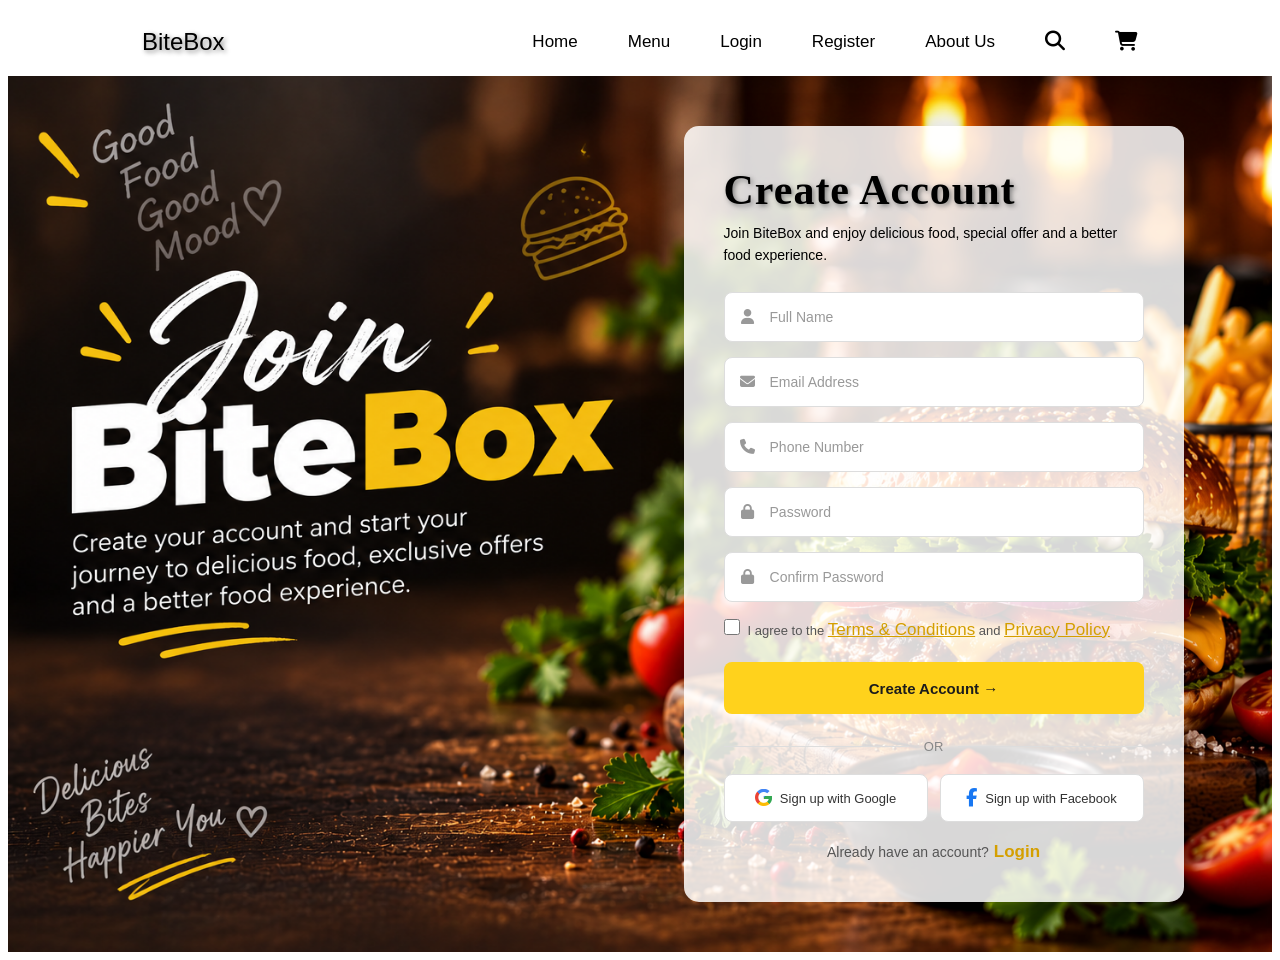
<file: pages/register.html>
<!DOCTYPE html>
<html lang="en">

<head>
    <meta charset="UTF-8">
    <meta name="viewport" content="width=device-width, initial-scale=1.0">
    <title>Register</title>
    <link rel="stylesheet" href="../css/style.css">
    <link rel="stylesheet" href="https://cdnjs.cloudflare.com/ajax/libs/font-awesome/6.7.2/css/all.min.css">
</head>

<body>
    <!-- Header -->

    <div id="header">

        <nav>
            <h1>BiteBox</h1>

            <ul>
                <li><a href="index.html">Home</a></li>
                <li><a href="menu.html">Menu</a></li>
                <li><a href="login.html">Login</a></li>
                <li><a href="register.html">Register</a></li>
                <li><a href="aboutus.html">About Us</a></li>
                <li><i class="fa-solid fa-magnifying-glass"></i></li>
                <li><i class="fa-solid fa-cart-shopping"></i></li>
            </ul>
        </nav>

    </div>

    <div class="register-container">

        <div class="register-form">
            <h2>Create Account</h2>
            <p>Join BiteBox and enjoy delicious food, special offer and a better food experience.</p>

            <form action="../php/register.php" method="POST">

                <div class="input-box">
                    <i class="fa-solid fa-user"></i>
                    <input type="text" id="fullname" name="fullname" required placeholder="Full Name">
                </div>

                <div class="input-box">
                    <i class="fa-solid fa-envelope"></i>
                    <input type="email" id="email" name="email" required placeholder="Email Address">
                </div>
                <div class="input-box">
                    <i class="fa-solid fa-phone"></i>
                    <input type="tel" id="phonenumber" name="phonenumber" required placeholder="Phone Number">
                </div>
                <div class="input-box">
                    <i class="fa-solid fa-lock"></i>
                    <input type="password" id="password" name="password" required placeholder="Password">
                </div>
                <div class="input-box">
                    <i class="fa-solid fa-lock"></i>
                    <input type="password" id="confirmpassword" name="confirmpassword" required
                        placeholder="Confirm Password">
                </div>

                <div class="term">
                    <input type="checkbox" id="terms" name="terms" required>
                    <label for="terms">I agree to the <a href="#">Terms & Conditions</a> and <a href="#">Privacy
                            Policy</a></label>
                </div>

                <button type="submit">Create Account →</button>
            </form>

            <div class="social-signup">

                <div class="or-divider">
                    <span></span>
                    <p>OR</p><span></span>
                </div>

                <div class="social-button">
                    <button type="button" class="social-btn google-btn">
                        <i class="fa-brands fa-google"></i><span>Sign up with Google</span>
                    </button>

                    <button type="button" class="social-btn facebook-btn">
                        <i class="fa-brands fa-facebook-f"></i><span>Sign up with Facebook</span>
                    </button>
                </div>

                <p class="login-text">Already have an account?<a href="login.html">Login</a></p>

            </div>

        </div>

    </div>
</body>
</body>

</html>
</file>
<file: css/style.css>
/* /* External CSS 

Mock Interview Questions

External CSS : External CSS is defined in a separate .css file and linked to an HTML document using the <link> tag in the <head> section. It allows you to apply styles to multiple pages at once, making it easier to maintain and update the design of a website.
*/

/* h1 {
    color: blue;
    border: 2px solid red;
    background-color: aqua;
} */

nav {
    background-color: transparent;
    display: flex;
    justify-content: space-around;
    align-items: center;
    margin: 0px;
}

h1 {
    font-family: 'Segoe UI', Tahoma, Geneva, Verdana, sans-serif;
    color: black;
    font-weight: 300;
    text-shadow: 2px 2px 5px gray;
}

ul {
    display: flex;
    align-items: center;
    justify-content: space-around;
    gap: 50px;
}

li {
    list-style: none;
}

a {
    text-decoration: none;
    color: black;
    font-family: 'Segoe UI', Tahoma, Geneva, Verdana, sans-serif;
    font-size: 17px;
}

a:hover {
    color: #ff0000;
    transition: 0.9s ease;
}

i {
    font-size: 20px;
    color: black;
}

i:hover {
    color: #ff0000;
    transition: 0.9s ease;
}

.main {
    width: 100%;
    height: 700px;
    background-image: url('../images/image_01.webp');
    background-size: cover;
    background-position: center;
    position: relative;
}

.main button a {
    position: absolute;
    top: 85%;
    right: 3%;
    padding: 12px 28px;
    font-size: 16px;
    font-weight: 500;
    background-color: #1c1c1c;
    color: #ffd21c;
    border: 2px solid #ffd21c;
    border-radius: 30px;
    cursor: pointer;
    box-shadow: 0 4px 12px rgba(0, 0, 0, 0.5);
}

.main button a:hover {
    background-color: #ffd21c;
    color: #1c1c1c;
}

.video_section {
    display: flex;
    justify-content: space-around;
    align-items: center;
}

.video-text {
    text-align: center;
}

.video-text span {
    font-family: "Caveat", cursive;
    font-size: 80px;
    color: #ffd21c;
}

.video-text h1 {
    font-family: "Caveat", cursive;
    color: black;
    font-size: 80px;
    text-shadow: 2px 2px 5px gray;
    margin: 0;
}

.highlight {
    font-family: "Caveat", cursive;
    font-style: normal;
    font-weight: 500;
    font-size: 25px;
}

.highlight1 {
    font-family: "Bebas Neue", sans-serif;
    font-size: 30px;
    text-shadow: 1px 1px 10px rgb(210, 208, 208);
}

.video-text button {
    border: none;
    background: none;
}

.video-text a {
    padding: 12px 28px;
    font-size: 16px;
    font-weight: 500;
    background-color: #1c1c1c;
    color: #ffd21c;
    border-radius: 30px;
    cursor: pointer;
    box-shadow: 0 4px 12px rgba(0, 0, 0, 0.5);
}

.video-text a:hover {
    background-color: #ffd21c;
    color: #1c1c1c;
}

/* Popular Dishes */

.popular_dishes_section {
    text-align: center;
    margin: 50px 0;
}

.popular_dishes_section span {
    font-family: 'Bebas Neue', sans-serif;
    font-size: 50px;
    font-weight: 400;
    color: #ffd21c;;
    margin: 0 0 8px;
    letter-spacing: 1px;
}

.popular_dishes_section p {
    font-family: "Caveat", cursive;
    font-size: 25px;
    font-weight: 500;
    color: black;
    font-style: normal;
    margin: 0;
}

.scroll-container {
    width: 100%;
    overflow: hidden;
    position: relative;
}

.popular_dishes {
    display: flex;
    width: max-content;
    gap: 30px;
    animation: scrollLeft 20s linear infinite;
}

.dish {
    width: 100%;
    min-width: 300px;
    min-height: 350px;
    box-sizing: border-box;
    background-color: #ffffff;
    border: 1px solid #e1e1e1;
    border-radius: 10px;
    overflow: hidden;
    text-align: center;
    display: flex;
    flex-direction: column;
    box-shadow: 0 3px 8px rgba(0, 0, 0, 0.10);
    transition: transform 0.25s ease, box-shadow 0.25s ease;
}

.dish:hover {
    transform: translateY(-5px);
    box-shadow: 0 8px 20px rgba(0, 0, 0, 0.15);
}

.dish-image {
    width: 100%;
    height: 250px;
    object-fit: cover;
    border-radius: 15px;
}

.dish .food-info {
    display: flex;
    justify-content: center;
    align-items: center;
    flex-wrap: wrap;
    gap: 10px;
    margin: auto 10px 10px 10px;
}

.dish .food-info button {
    width: fit-content;
    padding: 9px;
    margin: 10px auto 15px;
    font-family: 'Segoe UI',Tahoma,Geneva,Verdana,sans-serif;
    font-size: 15px;
    font-weight: 600;
    background-color: #1c1c1c;
    color: #ffd21c;
    border: none;
    border-radius: 5px;
    cursor: pointer;
    transition: background-color 0.2s ease, color 0.2s ease, transform 0.15s ease;
}

@keyframes scrollLeft {

    0% {
        transform: translateX(0);
    }

    100% {
        transform: translateX(calc(-50% - 15px));
    }

}

.scroll-container:hover .popular_dishes {
    animation-play-state: paused;
}

/* MENU PAGE STYLES */

.categories {
    display: flex;
    justify-content: center;
    align-items: center;
    gap: 20px;
    margin-top: 20px;
    margin-bottom: 30px;
}

.category-details{
    cursor: pointer;
}

.category-details img{
    width: 60px;
    height:60px;
    border-radius: 25%;
    padding: 5px;
    box-shadow: 0 3px 8px rgba(0, 0, 0, 0.10);
    transition: transform 0.25s ease, box-shadow 0.25s ease;
}

.category-details img:hover {
    transform: translateY(-5px);
    box-shadow: 0 8px 20px rgba(0, 0, 0, 0.15);
}

#main-content {
    width: 100%;
    max-width: 1400px;
    margin: 0 auto;
    padding: 30px 40px;
    box-sizing: border-box;
}

.menu-heading {
    text-align: center;
    margin: 20px 0 45px;
}

.menu-heading h1 {
    font-family: 'Bebas Neue', sans-serif;
    font-size: 42px;
    font-weight: 400;
    color: #1c1c1c;
    margin: 0 0 8px;
    letter-spacing: 1px;
}

.menu-heading p {
    font-family: 'Segoe UI', Tahoma, Geneva, Verdana, sans-serif;
    font-size: 15px;
    color: #666;
    margin: 0;
}

.menu-category {
    margin-bottom: 55px;
}

.menu-category h2 {
    font-family: 'Bebas Neue', sans-serif;
    font-size: 32px;
    font-weight: 400;
    color: #1c1c1c;
    margin: 0 0 8px;
    letter-spacing: 0.5px;
}

.category-line {
    width: 100px;
    height: 2px;
    background-color: #ff0000;
    border-radius: 5px;
    margin-bottom: 20px;
}

.food-grid {
    display: grid;
    grid-template-columns: repeat(3, 1fr);
    gap: 22px;
}

.food_card {
    width: 100%;
    min-width: 0;
    min-height: 350px;
    box-sizing: border-box;
    background-color: #ffffff;
    border: 1px solid #e1e1e1;
    border-radius: 10px;
    overflow: hidden;
    text-align: center;
    display: flex;
    flex-direction: column;
    box-shadow: 0 3px 8px rgba(0, 0, 0, 0.10);
    transition: transform 0.25s ease, box-shadow 0.25s ease;
}

.food_card:hover {
    transform: translateY(-5px);
    box-shadow: 0 8px 20px rgba(0, 0, 0, 0.15);
}

.food_card img {
    width: 100%;
    aspect-ratio: 16 / 9;
    height: auto;
    display: block;
    background-color: #f7f7f7;
}

.food_card h3 {
    font-family: 'Segoe UI',Tahoma,Geneva,Verdana,sans-serif;
    color: #111111;
    font-size: 17px;
    font-weight: 600;
    line-height: 1.3;
    margin: 10px 10px 6px;
    min-height: 44px;
    display: flex;
    justify-content: center;
    align-items: center;
}

.food_card p {
    font-family: 'Segoe UI',Tahoma,Geneva,Verdana,sans-serif;
    color: #666666;
    font-size: 13px;
    line-height: 1.4;
    margin: 0 15px 10px;
    min-height: 20px;
}

.food-info {
    display: flex;
    justify-content: center;
    align-items: center;
    flex-wrap: wrap;
    gap: 9px;
    margin: auto 10px 10px;
}

.food-info .price {
    color: #ff0000;
    font-size: 15px;
    font-weight: 700;
}

.food-info .rating {
    color: #555555;
    font-size: 15px;
}

.food-info .tag {
    color: #555555;
    font-size: 15px;
}

.food_card button {
    width: fit-content;
    padding: 9px;
    margin: 10px auto 15px;
    font-family: 'Segoe UI',Tahoma,Geneva,Verdana,sans-serif;
    font-size: 15px;
    font-weight: 600;
    background-color: #1c1c1c;
    color: #ffd21c;
    border: none;
    border-radius: 5px;
    cursor: pointer;
    transition: background-color 0.2s ease, color 0.2s ease, transform 0.15s ease;
}

.food_card button:hover {
    background-color: #ffd21c;
    color: #1c1c1c;
}

.food_card button:active {
    transform: scale(0.95);
}

/* REGISTER PAGE STYLE */

.register-container {
    width: 100%;
    min-height: calc(100vh - 80px);
    background-image: url('../images/Register/register-background.png');
    background-size: cover;
    background-position: center;
    background-repeat: no-repeat;
    display: flex;
    justify-content: flex-end;
    align-items: center;
    padding: 50px 7%;
    box-sizing: border-box;
}

.register-form {
    width: 500px;
    max-width: 100%;
    padding: 40px;
    border-radius: 15px;
    box-sizing: border-box;
    background-color: rgba(255, 255, 255, 0.844);
    box-shadow: 0 10px 40px rgba(0, 0, 0, 0.25);
}

.register-form h2 {
    font-family: "Caveat", cursive;
    font-size: 42px;
    color: black;
    text-shadow: 2px 2px 5px gray;
    margin: 0 0 8px 0;
    letter-spacing: 1px;
}

.register-form > p {
    font-family: 'Bebas Neue', sans-serif;
    font-size: 14px;
    font-weight: 400;
    color: black;
    line-height: 1.6;
    margin: 0 0 25px 0;
}

.register-form form {
    width: 100%;
}

.term {
    display: flex;
    align-items: flex-start;
    gap: 8px;
    margin: 3px 0 20px;
    font-family: 'Segoe UI', sans-serif;
    font-size: 13px;
    color: #555555;
    line-height: 1.5;
}

.term input[type="checkbox"] {
    width: 16px;
    height: 16px;
    margin: 2px 0 0 0;
    accent-color: #ffd21c;
    cursor: pointer;
    flex-shrink: 0;
}

.term a {
    color: #d49f00;
    text-decoration: underline;
}

.term a:hover {
    color: #1c1c1c;
}

.term label {
    cursor: pointer;
}

.input-box {
    width: 100%;
    height: 50px;
    display: flex;
    align-items: center;
    border: 1px solid #dddddd;
    border-radius: 8px;
    background-color: #ffffff;
    margin-bottom: 15px;
    box-sizing: border-box;
    transition: 0.25s ease;
}

.input-box i {
    width: 45px;
    text-align: center;
    color: #999999;
    font-size: 15px;
}

.input-box input {
    flex: 1;
    height: 100%;
    border: none;
    outline: none;
    padding: 0 12px 0 0;
    background: transparent;
    font-family: 'Segoe UI', sans-serif;
    font-size: 14px;
    color: #333333;
    box-sizing: border-box;
}

.input-box:focus-within {
    border-color: #ffd21c;
    box-shadow: 0 0 0 3px rgba(255, 210, 28, 0.15);
}

.input-box:focus-within i {
    color: black;
}

.input-box input::placeholder {
    color: #999999;
}

.register-form form button {
    width: 100%;
    height: 52px;
    background-color: #ffd21c;
    color: #1c1c1c;
    border: none;
    border-radius: 8px;
    font-family: 'Segoe UI', sans-serif;
    font-size: 15px;
    font-weight: 700;
    cursor: pointer;
    transition: 0.25s ease;
}

.register-form form button:hover {
    background-color: #1c1c1c;
    color: #ffd21c;
    transform: translateY(-2px);
    box-shadow: 0 5px 15px rgba(0, 0, 0, 0.15);
}

.social-signup {
    width: 100%;
    margin-top: 25px;
}

.or-divider {
    display: flex;
    align-items: center;
    gap: 15px;

    margin: 20px 0;
}

.or-divider span {
    flex: 1;
    height: 1px;
    background-color: #dddddd;
}

.or-divider p {
    margin: 0;
    font-family: 'Segoe UI', sans-serif;
    font-size: 13px;
    font-weight: 500;
    color: #888888;
}

.social-button {
    display: flex;
    gap: 12px;
    width: 100%;
}

.social-btn {
    flex: 1;
    height: 48px;
    display: flex;
    align-items: center;
    justify-content: center;
    gap: 8px;
    background-color: #ffffff;
    border: 1px solid #dddddd;
    border-radius: 8px;
    font-family: 'Segoe UI', sans-serif;
    font-size: 13px;
    color: #333333;
    cursor: pointer;
    transition: 0.25s ease;
}

.google-btn i {
    font-size: 18px;
    background: conic-gradient(from -45deg, #4285F4 0deg 90deg, #34A853 90deg 180deg, #FBBC04 180deg 270deg, #EA4335 270deg 360deg);
    -webkit-background-clip: text;
    -webkit-text-fill-color: transparent;
}

.facebook-btn i {
    font-size: 18px;
    color: #1877F2;
}

.social-btn:hover {
    border-color: #ffd21c;
    transform: translateY(-2px);
    box-shadow: 0 4px 12px rgba(0, 0, 0, 0.10);
}

.login-text {
    text-align: center;
    margin: 20px 0 0;
    font-family: 'Segoe UI', sans-serif;
    font-size: 14px;
    color: #555555;
}

.login-text a {
    color: #d49f00;
    font-weight: 600;
    text-decoration: none;
    margin-left: 5px;
}

.login-text a:hover {
    color: #1c1c1c;
    text-decoration: underline;
}
</file>
